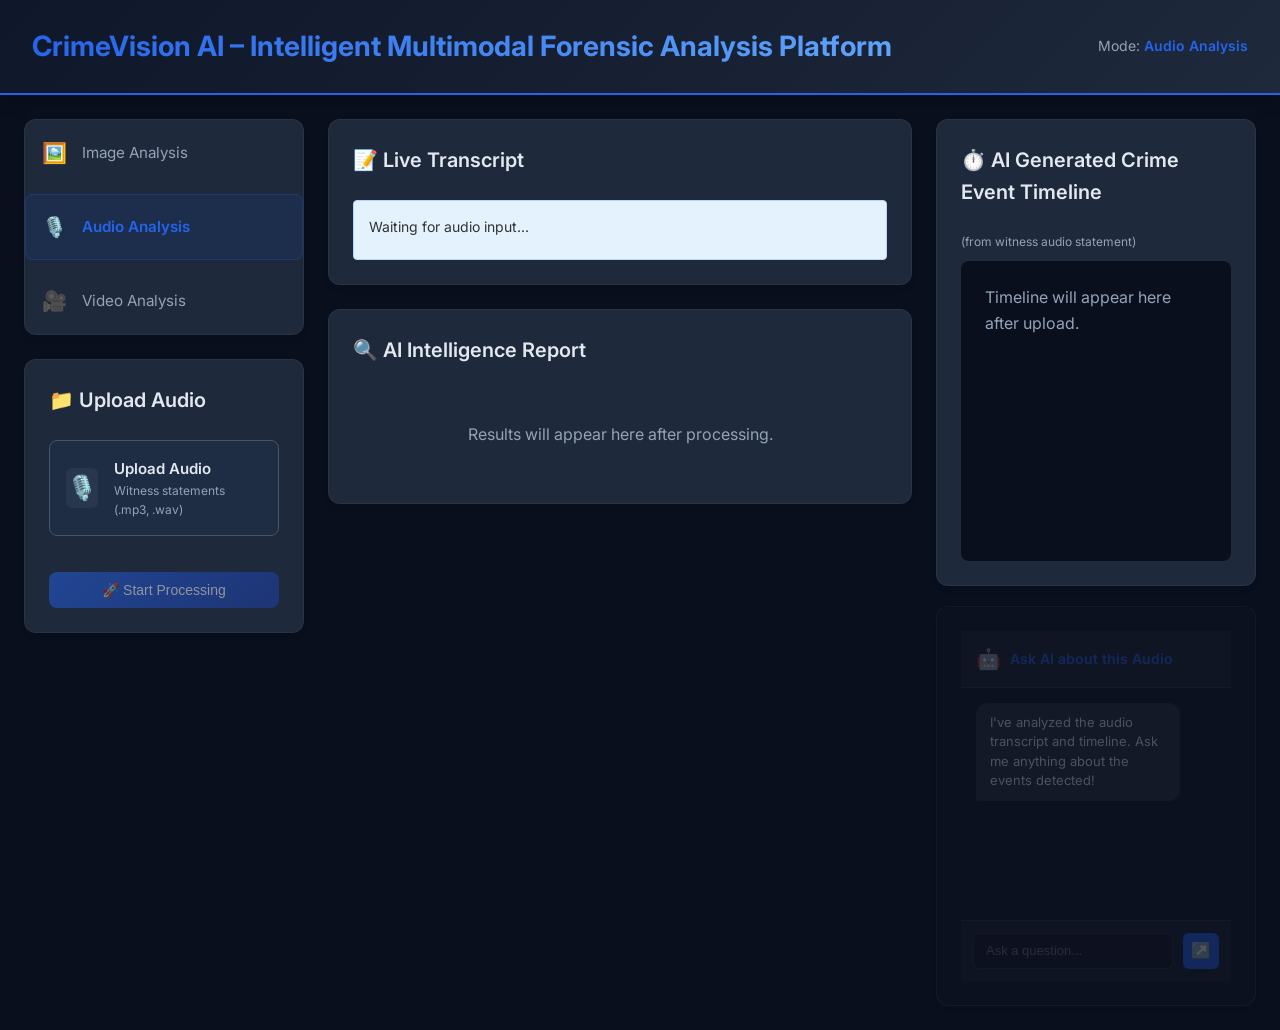
<file: frontend/audio.html>
<!DOCTYPE html>
<html lang="en">

<head>
    <meta charset="UTF-8">
    <meta name="viewport" content="width=device-width, initial-scale=1.0">
    <title>Audio Analysis - Crime Scene Reconstruction</title>
    <link rel="stylesheet" href="css/styles.css">
    <link rel="stylesheet" href="css/chat_ui.css">
    <link href="https://fonts.googleapis.com/css2?family=Inter:wght@300;400;500;600;700&display=swap" rel="stylesheet">
</head>

<body>
    <!-- Header -->
    <header class="header">
        <div class="header-content">
            <h1 class="logo">CrimeVision AI – Intelligent Multimodal Forensic Analysis Platform</h1>
            <div class="header-info">
                <span class="case-id">Mode: <span style="color:var(--primary)">Audio Analysis</span></span>
            </div>
        </div>
    </header>

    <!-- Main Container -->
    <div class="container">
        <!-- Sidebar - Navigation & Upload -->
        <aside class="sidebar">

            <!-- Navigation Menu -->
            <div class="panel nav-panel">
                <nav class="nav-menu">
                    <a href="image.html" class="nav-item">
                        <span class="nav-icon">🖼️</span>
                        <span class="nav-text">Image Analysis</span>
                    </a>
                    <a href="audio.html" class="nav-item active">
                        <span class="nav-icon">🎙️</span>
                        <span class="nav-text">Audio Analysis</span>
                    </a>
                    <a href="video.html" class="nav-item">
                        <span class="nav-icon">🎥</span>
                        <span class="nav-text">Video Analysis</span>
                    </a>
                </nav>
            </div>

            <div class="panel upload-panel">
                <h2 class="panel-title">📁 Upload Audio</h2>

                <div class="upload-categories">
                    <!-- Audio Upload Only -->
                    <div class="upload-category" id="audioUploadZone">
                        <div class="category-icon">🎙️</div>
                        <div class="category-info">
                            <p class="category-title">Upload Audio</p>
                            <p class="category-subtitle">Witness statements (.mp3, .wav)</p>
                        </div>
                        <input type="file" id="audioInput" accept="audio/*,.mp3,.wav,.m4a" multiple hidden>
                    </div>
                </div>

                <div class="uploaded-files" id="uploadedFiles">
                    <!-- Uploaded files will appear here -->
                </div>

                <button class="btn btn-primary btn-block" id="processBtn" disabled>
                    🚀 Start Processing
                </button>
            </div>
        </aside>

        <!-- Main Content -->
        <main class="main-content">

            <!-- Transcript Blue Box -->
            <section class="panel">
                <h2 class="panel-title">📝 Live Transcript</h2>
                <div id="blueBox"
                    style="background:#e3f2fd; padding:15px; border-radius: 4px; font-size: 14px; color: #333; min-height: 60px; border: 1px solid #b6d4fe;">
                    Waiting for audio input...
                </div>
            </section>

            <!-- Evidence / Analysis Results -->
            <section class="panel">
                <h2 class="panel-title">🔍 AI Intelligence Report</h2>
                <div id="enriched-findings">
                    <!-- Dynamic Content from Evidence Panel -->
                    <div class="evidence-placeholder">
                        Results will appear here after processing.
                    </div>
                </div>
            </section>
        </main>

        <!-- Right Helper Sidebar (Optional or removed for cleaner look, strictly separate pages) -->
        <!-- User asked for "No empty boxes". Let's stick to the main column being the focus, 
             or maybe keep the Evidence Sidebar for consistency but strictly Audio content.
             Let's put the Timeline here. -->

        <aside class="evidence-sidebar">
            <!-- Timeline Viewer -->
            <section class="panel timeline-panel">
                <h2 class="panel-title">⏱️ AI Generated Crime Event Timeline</h2>
                <p style="font-size: 0.75rem; color: var(--text-muted); margin-bottom: 10px;">(from witness audio
                    statement)</p>
                <div class="timeline-container" id="timelineContainer">
                    <table class="evidence-table" id="timelineTable"
                        style="width: 100%; border-collapse: collapse; display: none;">
                        <thead>
                            <tr style="text-align: left; border-bottom: 1px solid rgba(255,255,255,0.1);">
                                <th style="padding: 8px; color: var(--primary);">Time</th>
                                <th style="padding: 8px; color: var(--primary);">Event</th>
                            </tr>
                        </thead>
                        <tbody id="timelineBody">
                            <!-- Events injected here -->
                        </tbody>
                    </table>
                    <div id="timelinePlaceholder" class="timeline-placeholder">
                        <p>Timeline will appear here after upload.</p>
                    </div>
                </div>
            </section>

            <!-- AI Chat Panel -->
            <section class="panel chat-panel" id="chatContainer"
                style="opacity: 0.3; pointer-events: none; transition: opacity 0.3s; margin-top: 20px;">
                <div class="chat-header">
                    <span class="nav-icon">🤖</span>
                    <h3>Ask AI about this Audio</h3>
                </div>
                <div class="chat-history" id="chatHistory">
                    <div class="chat-message message-ai">
                        I've analyzed the audio transcript and timeline. Ask me anything about the events detected!
                    </div>
                </div>
                <div class="chat-input-area">
                    <input type="text" class="chat-input" id="chatInput" placeholder="Ask a question...">
                    <button class="chat-send-btn" id="chatSendBtn">
                        <span class="nav-icon" style="margin:0; font-size:16px;">↗️</span>
                    </button>
                </div>
            </section>
        </aside>
    </div>

    <!-- Scripts -->
    <script src="js/api.js"></script>
    <script src="js/components/upload-panel.js"></script>
    <script src="js/components/evidence-panel.js"></script>
    <script src="js/chat_handler.js"></script>
    <!-- Dedicated Audio Logic -->
    <script src="js/audio.js"></script>
</body>

</html>
</file>
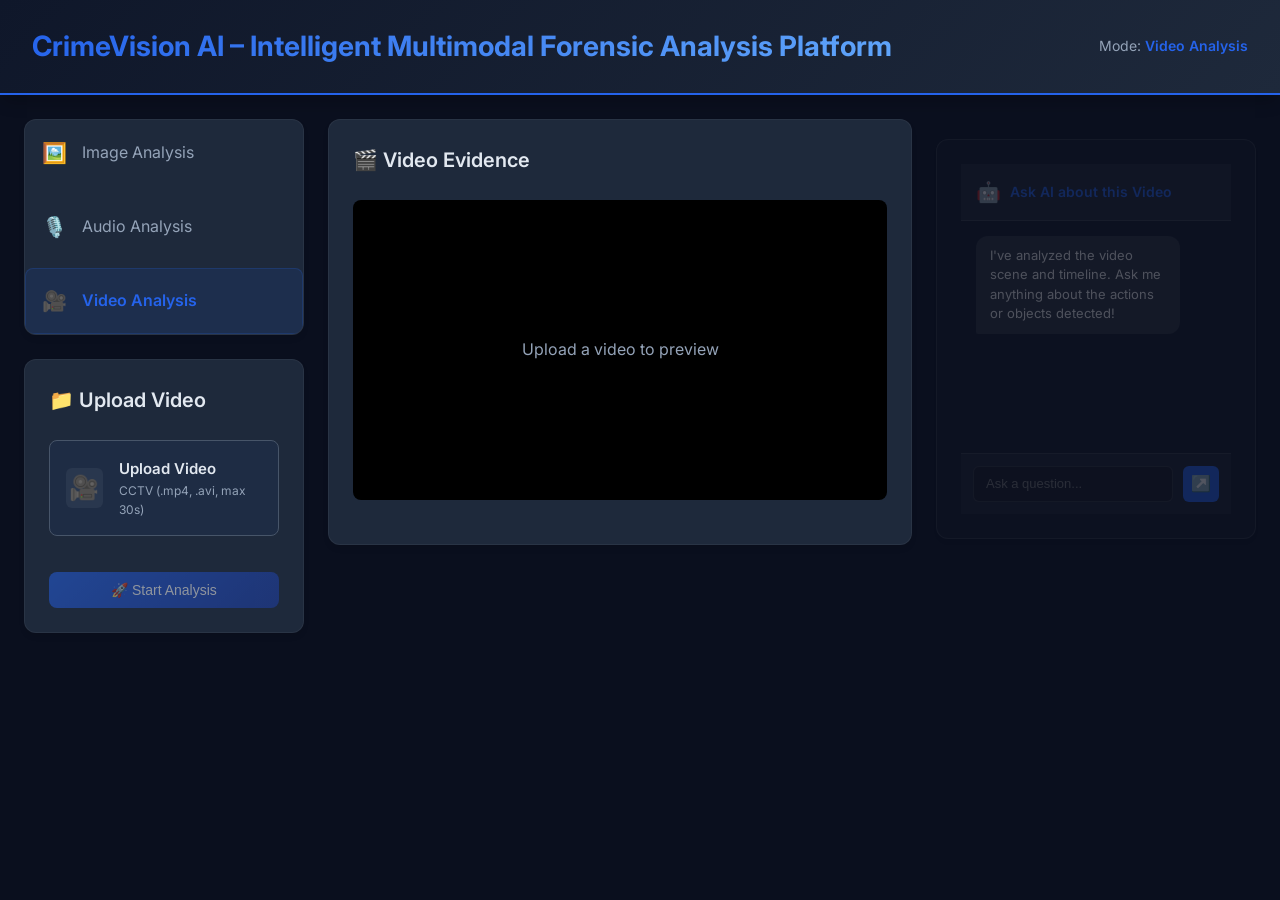
<file: frontend/video.html>
<!DOCTYPE html>
<html lang="en">

<head>
    <meta charset="UTF-8">
    <meta name="viewport" content="width=device-width, initial-scale=1.0">
    <title>Video Analysis - Crime Scene Reconstruction</title>
    <link rel="stylesheet" href="css/styles.css">
    <link rel="stylesheet" href="css/chat_ui.css">
    <link href="https://fonts.googleapis.com/css2?family=Inter:wght@300;400;500;600;700&display=swap" rel="stylesheet">
    <style>
        .video-container {
            width: 100%;
            background: #000;
            border-radius: 8px;
            overflow: hidden;
            margin-bottom: 20px;
            aspect-ratio: 16 / 9;
            display: flex;
            align-items: center;
            justify-content: center;
        }

        video {
            width: 100%;
            height: 100%;
            object-fit: contain;
        }

        .crime-badge {
            display: inline-block;
            padding: 4px 12px;
            border-radius: 12px;
            font-size: 12px;
            font-weight: 600;
            text-transform: uppercase;
            margin-bottom: 10px;
        }

        .badge-robbery {
            background: #e74c3c;
            color: #fff;
        }

        .badge-accident {
            background: #f39c12;
            color: #fff;
        }

        .badge-fight {
            background: #e67e22;
            color: #fff;
        }

        .badge-murder {
            background: #9b59b6;
            color: #fff;
        }

        .badge-suicide {
            background: #34495e;
            color: #fff;
        }

        .badge-normal {
            background: #2ecc71;
            color: #fff;
        }

        .badge-unknown {
            background: #95a5a6;
            color: #fff;
        }

        .conflict-box {
            background: rgba(231, 76, 60, 0.1);
            border-left: 4px solid #e74c3c;
            padding: 10px;
            margin-top: 15px;
            border-radius: 4px;
        }

        .conflict-title {
            color: #e74c3c;
            font-size: 12px;
            font-weight: bold;
            margin-bottom: 5px;
        }

        .conflict-item {
            font-size: 11px;
            color: #ddd;
        }
    </style>
</head>

<body>
    <header class="header">
        <div class="header-content">
            <h1 class="logo">CrimeVision AI – Intelligent Multimodal Forensic Analysis Platform</h1>
            <div class="header-info"><span class="case-id">Mode: <span style="color:var(--primary)">Video
                        Analysis</span></span></div>
        </div>
    </header>
    <div class="container">
        <!-- Sidebar -->
        <aside class="sidebar">
            <div class="panel nav-panel">
                <nav class="nav-menu">
                    <a href="image.html" class="nav-item"><span class="nav-icon">🖼️</span>Image Analysis</a>
                    <a href="audio.html" class="nav-item"><span class="nav-icon">🎙️</span>Audio Analysis</a>
                    <a href="video.html" class="nav-item active"><span class="nav-icon">🎥</span>Video Analysis</a>
                </nav>
            </div>
            <div class="panel upload-panel">
                <h2 class="panel-title">📁 Upload Video</h2>
                <div class="upload-categories">
                    <div class="upload-category" id="videoUploadZone">
                        <div class="category-icon">🎥</div>
                        <div class="category-info">
                            <p class="category-title">Upload Video</p>
                            <p class="category-subtitle">CCTV (.mp4, .avi, max 30s)</p>
                        </div>
                        <input type="file" id="videoInput" accept="video/*" hidden>
                    </div>
                </div>
                <div id="fileInfo" class="uploaded-files"></div>
                <button class="btn btn-primary btn-block" id="processBtn" disabled>🚀 Start Analysis</button>
            </div>
        </aside>

        <!-- Main Content -->
        <main class="main-content">
            <!-- Video Preview -->
            <section class="panel">
                <h2 class="panel-title">🎬 Video Evidence</h2>
                <div class="video-container" id="videoPreviewContainer">
                    <div class="scene-placeholder">
                        <p>Upload a video to preview</p>
                    </div>
                </div>
            </section>

            <!-- Analysis Summary -->
            <section class="panel" id="summaryPanel" style="display: none;">
                <div id="crimeBadgeContainer"></div>
                <h2 class="panel-title">📝 AI Visual Summary</h2>
                <div id="videoDescription" style="font-size: 14px; line-height: 1.6; color: #eee; margin-bottom: 20px;">
                </div>
            </section>
        </main>

        <!-- Right Sidebar - Stats & Timeline -->
        <aside class="evidence-sidebar">
            <!-- Objects Detected -->
            <section class="panel" id="objectsPanel" style="display: none;">
                <h2 class="panel-title">📦 Objects Detected</h2>
                <div id="objectList" class="evidence-list"></div>
            </section>

            <!-- Timeline -->
            <section class="panel" id="timelinePanel" style="display: none;">
                <h2 class="panel-title">⏱️ Event Timeline</h2>
                <div class="timeline-container"
                    style="max-height: 400px; overflow-y: auto; scrollbar-width: thin; scrollbar-color: rgba(255,255,255,0.1) transparent;">
                    <table class="evidence-table" style="width: 100%; border-collapse: collapse;">
                        <thead>
                            <tr style="position: sticky; top: 0; background: #1a1a1a; z-index: 1;">
                                <th
                                    style="text-align: left; padding: 10px; border-bottom: 1px solid rgba(255,255,255,0.1); color: var(--primary);">
                                    Time</th>
                                <th
                                    style="text-align: left; padding: 10px; border-bottom: 1px solid rgba(255,255,255,0.1); color: var(--primary);">
                                    Event</th>
                            </tr>
                        </thead>
                        <tbody id="timelineBody"></tbody>
                    </table>
                </div>
            </section>

            <!-- AI Chat Panel -->
            <section class="panel chat-panel" id="chatContainer"
                style="opacity: 0.3; pointer-events: none; transition: opacity 0.3s; margin-top: 20px;">
                <div class="chat-header">
                    <span class="nav-icon">🤖</span>
                    <h3>Ask AI about this Video</h3>
                </div>
                <div class="chat-history" id="chatHistory">
                    <div class="chat-message message-ai">
                        I've analyzed the video scene and timeline. Ask me anything about the actions or objects
                        detected!
                    </div>
                </div>
                <div class="chat-input-area">
                    <input type="text" class="chat-input" id="chatInput" placeholder="Ask a question...">
                    <button class="chat-send-btn" id="chatSendBtn">
                        <span class="nav-icon" style="margin:0; font-size:16px;">↗️</span>
                    </button>
                </div>
            </section>
        </aside>
    </div>

    <!-- Scripts -->
    <script src="js/api.js"></script>
    <script src="js/chat_handler.js"></script>
    <script src="js/video.js"></script>
</body>

</html>
</file>
<file: frontend/css/styles.css>
/* Crime Scene Reconstruction System - Styles */

/* Reset and Base Styles */
* {
    margin: 0;
    padding: 0;
    box-sizing: border-box;
}

:root {
    /* Colors */
    --primary: #2563eb;
    --primary-dark: #1e40af;
    --secondary: #64748b;
    --success: #10b981;
    --warning: #f59e0b;
    --danger: #ef4444;
    --dark: #0f172a;
    --dark-light: #1e293b;
    --gray: #475569;
    --gray-light: #cbd5e1;
    --bg: #0a0f1e;
    --bg-light: #151b2e;
    --text: #e2e8f0;
    --text-muted: #94a3b8;

    /* Spacing */
    --spacing-xs: 0.5rem;
    --spacing-sm: 0.75rem;
    --spacing-md: 1rem;
    --spacing-lg: 1.5rem;
    --spacing-xl: 2rem;

    /* Border Radius */
    --radius-sm: 0.375rem;
    --radius-md: 0.5rem;
    --radius-lg: 0.75rem;

    /* Shadows */
    --shadow-sm: 0 1px 2px 0 rgba(0, 0, 0, 0.05);
    --shadow-md: 0 4px 6px -1px rgba(0, 0, 0, 0.1);
    --shadow-lg: 0 10px 15px -3px rgba(0, 0, 0, 0.2);
}

body {
    font-family: 'Inter', -apple-system, BlinkMacSystemFont, 'Segoe UI', sans-serif;
    background: var(--bg);
    color: var(--text);
    line-height: 1.6;
    overflow-x: hidden;
}

/* Header */
.header {
    background: linear-gradient(135deg, var(--dark) 0%, var(--dark-light) 100%);
    border-bottom: 2px solid var(--primary);
    padding: var(--spacing-lg) var(--spacing-xl);
    box-shadow: var(--shadow-lg);
}

.header-content {
    max-width: 1920px;
    margin: 0 auto;
    display: flex;
    justify-content: space-between;
    align-items: center;
}

.logo {
    font-size: 1.75rem;
    font-weight: 700;
    background: linear-gradient(135deg, var(--primary) 0%, #60a5fa 100%);
    -webkit-background-clip: text;
    -webkit-text-fill-color: transparent;
    background-clip: text;
}

.header-info {
    display: flex;
    align-items: center;
    gap: var(--spacing-lg);
}

.case-id {
    font-size: 0.875rem;
    color: var(--text-muted);
}

.case-id span {
    color: var(--primary);
    font-weight: 600;
}

/* Container Layout */
.container {
    max-width: 1920px;
    margin: 0 auto;
    display: grid;
    grid-template-columns: 320px 1fr 380px;
    gap: var(--spacing-lg);
    padding: var(--spacing-lg);
    min-height: calc(100vh - 100px);
}

/* Panels */
.panel {
    background: var(--dark-light);
    border-radius: var(--radius-lg);
    padding: var(--spacing-lg);
    box-shadow: var(--shadow-md);
    border: 1px solid rgba(255, 255, 255, 0.05);
}

.panel-title {
    font-size: 1.25rem;
    font-weight: 600;
    margin-bottom: var(--spacing-lg);
    color: var(--text);
}

.panel-subtitle {
    font-size: 1rem;
    font-weight: 600;
    margin-bottom: var(--spacing-md);
    color: var(--text-muted);
}

.panel-header {
    display: flex;
    justify-content: space-between;
    align-items: center;
    margin-bottom: var(--spacing-lg);
}

/* Sidebar */
.sidebar {
    display: flex;
    flex-direction: column;
    gap: var(--spacing-lg);
}

/* Navigation Menu */
.nav-panel {
    padding: 0;
    /* Remove default padding for cleaner look if needed */
    overflow: hidden;
}

.nav-menu {
    display: flex;
    flex-direction: column;
    gap: var(--spacing-xs);
}

.nav-item {
    display: flex;
    align-items: center;
    gap: var(--spacing-md);
    padding: var(--spacing-md);
    color: var(--text-muted);
    text-decoration: none;
    border-radius: var(--radius-md);
    transition: all 0.2s ease;
    border: 1px solid transparent;
}

.nav-item:hover {
    background: rgba(255, 255, 255, 0.05);
    color: var(--text);
    transform: translateX(4px);
}

.nav-item.active {
    background: rgba(37, 99, 235, 0.1);
    color: var(--primary);
    border-color: rgba(37, 99, 235, 0.2);
    font-weight: 600;
}

.nav-icon {
    font-size: 1.25rem;
    width: 24px;
    display: flex;
    justify-content: center;
}

.nav-text {
    font-size: 0.95rem;
}

/* Upload Panel Categories */
.upload-categories {
    display: flex;
    flex-direction: column;
    gap: var(--spacing-sm);
}

.upload-category {
    display: flex;
    align-items: center;
    gap: var(--spacing-md);
    padding: var(--spacing-md);
    background: rgba(37, 99, 235, 0.05);
    border: 1px solid var(--gray);
    border-radius: var(--radius-md);
    cursor: pointer;
    transition: all 0.3s ease;
}

.upload-category:hover {
    border-color: var(--primary);
    background: rgba(37, 99, 235, 0.1);
    transform: translateX(4px);
}

.upload-category.dragover {
    border-color: var(--primary);
    background: rgba(37, 99, 235, 0.15);
    border-style: dashed;
}

.category-icon {
    font-size: 1.5rem;
    width: 40px;
    height: 40px;
    display: flex;
    align-items: center;
    justify-content: center;
    background: rgba(255, 255, 255, 0.05);
    border-radius: var(--radius-sm);
}

.category-title {
    font-size: 0.9375rem;
    font-weight: 600;
    color: var(--text);
}

.category-subtitle {
    font-size: 0.75rem;
    color: var(--text-muted);
}

.upload-zone {
    /* Keep existing for backward compatibility if needed, but we'll use .upload-category */
    display: none;
}

.file-types {
    display: flex;
    gap: var(--spacing-sm);
    margin-top: var(--spacing-md);
    flex-wrap: wrap;
}

.file-type {
    background: rgba(37, 99, 235, 0.2);
    color: var(--primary);
    padding: 0.25rem 0.75rem;
    border-radius: var(--radius-sm);
    font-size: 0.75rem;
    font-weight: 500;
}

.uploaded-files {
    margin-top: var(--spacing-lg);
    max-height: 200px;
    overflow-y: auto;
}

.file-item {
    display: flex;
    align-items: center;
    justify-content: space-between;
    padding: var(--spacing-sm);
    background: var(--bg);
    border-radius: var(--radius-sm);
    margin-bottom: var(--spacing-sm);
}

.file-name {
    font-size: 0.875rem;
    color: var(--text);
    flex: 1;
    overflow: hidden;
    text-overflow: ellipsis;
    white-space: nowrap;
}

.file-size {
    font-size: 0.75rem;
    color: var(--text-muted);
    margin-left: var(--spacing-sm);
}

/* Status Panel */
.status-list {
    display: flex;
    flex-direction: column;
    gap: var(--spacing-sm);
}

.status-item {
    display: flex;
    justify-content: space-between;
    align-items: center;
    padding: var(--spacing-sm);
    background: var(--bg);
    border-radius: var(--radius-sm);
}

.status-label {
    font-size: 0.875rem;
    color: var(--text);
}

.status-badge {
    padding: 0.25rem 0.75rem;
    border-radius: var(--radius-sm);
    font-size: 0.75rem;
    font-weight: 600;
}

.status-pending {
    background: rgba(100, 116, 139, 0.2);
    color: var(--secondary);
}

.status-processing {
    background: rgba(245, 158, 11, 0.2);
    color: var(--warning);
}

.status-complete {
    background: rgba(16, 185, 129, 0.2);
    color: var(--success);
}

.status-error {
    background: rgba(239, 68, 68, 0.2);
    color: var(--danger);
}

/* Main Content */
.main-content {
    display: flex;
    flex-direction: column;
    gap: var(--spacing-lg);
}

/* Scene Panel */
.scene-panel {
    flex: 1;
    min-height: 500px;
}

.scene-container {
    height: 500px;
    background: var(--bg);
    border-radius: var(--radius-md);
    position: relative;
    overflow: hidden;
}

.scene-placeholder {
    display: flex;
    flex-direction: column;
    align-items: center;
    justify-content: center;
    height: 100%;
    color: var(--text-muted);
}

.placeholder-icon {
    font-size: 4rem;
    margin-bottom: var(--spacing-md);
}

.scene-controls {
    display: flex;
    gap: var(--spacing-sm);
}

.scene-info {
    display: flex;
    gap: var(--spacing-lg);
    margin-top: var(--spacing-md);
    padding: var(--spacing-sm);
    background: var(--bg);
    border-radius: var(--radius-sm);
}

.scene-info span {
    font-size: 0.875rem;
    color: var(--text-muted);
}

.scene-info strong {
    color: var(--primary);
    margin-left: var(--spacing-xs);
}

/* Timeline Panel */
.timeline-container {
    min-height: 300px;
    background: var(--bg);
    border-radius: var(--radius-md);
    padding: var(--spacing-lg);
}

.timeline-placeholder {
    display: flex;
    align-items: center;
    justify-content: center;
    height: 100%;
    color: var(--text-muted);
}

.timeline-event {
    position: relative;
    padding-left: var(--spacing-xl);
    padding-bottom: var(--spacing-lg);
    border-left: 2px solid var(--gray);
}

.timeline-event:last-child {
    border-left: none;
}

.timeline-event::before {
    content: '';
    position: absolute;
    left: -6px;
    top: 0;
    width: 10px;
    height: 10px;
    border-radius: 50%;
    background: var(--primary);
}

.timeline-time {
    font-size: 0.75rem;
    color: var(--text-muted);
    margin-bottom: var(--spacing-xs);
}

.timeline-description {
    font-size: 0.875rem;
    color: var(--text);
    margin-bottom: var(--spacing-xs);
}

.timeline-source {
    font-size: 0.75rem;
    color: var(--primary);
    font-weight: 500;
}

/* Evidence Sidebar */
.evidence-sidebar {
    display: flex;
    flex-direction: column;
}

.evidence-tabs {
    display: flex;
    gap: var(--spacing-xs);
    margin-bottom: var(--spacing-md);
}

.tab-btn {
    flex: 1;
    padding: var(--spacing-sm);
    background: var(--bg);
    border: none;
    border-radius: var(--radius-sm);
    color: var(--text-muted);
    cursor: pointer;
    transition: all 0.3s ease;
    font-size: 0.875rem;
}

.tab-btn.active {
    background: var(--primary);
    color: white;
}

.tab-content {
    display: none;
}

.tab-content.active {
    display: block;
}

.evidence-placeholder {
    padding: var(--spacing-xl);
    text-align: center;
    color: var(--text-muted);
}

.evidence-item {
    padding: var(--spacing-sm);
    background: var(--bg);
    border-radius: var(--radius-sm);
    margin-bottom: var(--spacing-sm);
}

.evidence-label {
    font-size: 0.875rem;
    font-weight: 600;
    color: var(--text);
    margin-bottom: var(--spacing-xs);
}

.evidence-value {
    font-size: 0.875rem;
    color: var(--text-muted);
}

.report-actions {
    margin-top: var(--spacing-lg);
    padding-top: var(--spacing-lg);
    border-top: 1px solid rgba(255, 255, 255, 0.05);
}

/* Fact Container Styles */
.fact-section {
    margin-bottom: var(--spacing-md);
}

.fact-title {
    font-size: 0.85rem;
    text-transform: uppercase;
    letter-spacing: 0.5px;
    color: var(--text-muted);
    margin-bottom: var(--spacing-xs);
    font-weight: 600;
}

.fact-content {
    font-size: 0.95rem;
    color: var(--text);
    line-height: 1.5;
}

.fact-grid {
    display: grid;
    grid-template-columns: 1fr 1fr;
    gap: var(--spacing-sm);
    margin-bottom: var(--spacing-md);
}

.fact-card {
    background: rgba(255, 255, 255, 0.03);
    border: 1px solid rgba(255, 255, 255, 0.05);
    border-radius: var(--radius-md);
    padding: var(--spacing-sm);
    display: flex;
    flex-direction: column;
    align-items: center;
    text-align: center;
    transition: transform 0.2s;
}

.fact-card:hover {
    background: rgba(255, 255, 255, 0.06);
    transform: translateY(-2px);
}

.fact-icon {
    font-size: 1.5rem;
    margin-bottom: 4px;
}

.fact-label {
    font-size: 0.75rem;
    color: var(--text-muted);
    font-weight: 500;
}

.fact-value {
    font-size: 1rem;
    font-weight: 700;
    color: var(--text);
    margin-top: 2px;
}

.scenario-list {
    display: flex;
    flex-direction: column;
    gap: 8px;
}

.scenario-item {
    font-size: 0.9rem;
    padding: 8px;
    background: rgba(255, 255, 255, 0.5);
    /* Light overlay inside blue box */
    border-radius: 4px;
    color: #1e3a8a;
    /* Dark blue text */
    border-left: 3px solid var(--primary);
}

/* Buttons */
.btn {
    padding: 0.625rem 1.25rem;
    border: none;
    border-radius: var(--radius-md);
    font-weight: 500;
    cursor: pointer;
    transition: all 0.3s ease;
    font-size: 0.875rem;
}

.btn-primary {
    background: linear-gradient(135deg, var(--primary) 0%, var(--primary-dark) 100%);
    color: white;
}

.btn-primary:hover:not(:disabled) {
    transform: translateY(-2px);
    box-shadow: 0 4px 12px rgba(37, 99, 235, 0.4);
}

.btn-secondary {
    background: var(--bg);
    color: var(--text);
    border: 1px solid var(--gray);
}

.btn-secondary:hover:not(:disabled) {
    background: var(--gray);
}

.btn-icon {
    padding: 0.5rem;
    font-size: 1.25rem;
}

.btn-block {
    width: 100%;
    margin-top: var(--spacing-sm);
}

.btn:disabled {
    opacity: 0.5;
    cursor: not-allowed;
}

/* Scrollbar */
::-webkit-scrollbar {
    width: 8px;
}

::-webkit-scrollbar-track {
    background: var(--bg);
}

::-webkit-scrollbar-thumb {
    background: var(--gray);
    border-radius: var(--radius-sm);
}

::-webkit-scrollbar-thumb:hover {
    background: var(--gray-light);
}

/* Responsive */
@media (max-width: 1400px) {
    .container {
        grid-template-columns: 280px 1fr 320px;
    }
}

@media (max-width: 1024px) {
    .container {
        grid-template-columns: 1fr;
    }

    .evidence-sidebar {
        order: -1;
    }
}
</file>
<file: frontend/css/chat_ui.css>
/* AI Chat System Styles */
.chat-panel {
    display: flex;
    flex-direction: column;
    height: 400px;
    background: rgba(255, 255, 255, 0.05);
    border-radius: 12px;
    border: 1px solid rgba(255, 255, 255, 0.1);
    overflow: hidden;
    margin-top: 20px;
}

.chat-header {
    padding: 12px 15px;
    background: rgba(255, 255, 255, 0.05);
    border-bottom: 1px solid rgba(255, 255, 255, 0.1);
    display: flex;
    align-items: center;
    gap: 10px;
}

.chat-header h3 {
    margin: 0;
    font-size: 14px;
    font-weight: 600;
    color: var(--primary);
}

.chat-history {
    flex: 1;
    padding: 15px;
    overflow-y: auto;
    display: flex;
    flex-direction: column;
    gap: 12px;
    scrollbar-width: thin;
    scrollbar-color: rgba(255, 255, 255, 0.1) transparent;
}

.chat-history::-webkit-scrollbar {
    width: 6px;
}

.chat-history::-webkit-scrollbar-thumb {
    background: rgba(255, 255, 255, 0.1);
    border-radius: 3px;
}

.chat-message {
    max-width: 85%;
    padding: 10px 14px;
    border-radius: 12px;
    font-size: 13px;
    line-height: 1.5;
}

.message-user {
    align-self: flex-end;
    background: var(--primary);
    color: white;
    border-bottom-right-radius: 2px;
}

.message-ai {
    align-self: flex-start;
    background: rgba(255, 255, 255, 0.1);
    color: #eee;
    border-bottom-left-radius: 2px;
}

.chat-input-area {
    padding: 12px;
    background: rgba(255, 255, 255, 0.03);
    border-top: 1px solid rgba(255, 255, 255, 0.1);
    display: flex;
    gap: 10px;
}

.chat-input {
    flex: 1;
    background: rgba(0, 0, 0, 0.2);
    border: 1px solid rgba(255, 255, 255, 0.1);
    border-radius: 6px;
    padding: 8px 12px;
    color: white;
    font-size: 13px;
    outline: none;
    transition: border-color 0.2s;
}

.chat-input:focus {
    border-color: var(--primary);
}

.chat-send-btn {
    background: var(--primary);
    color: white;
    border: none;
    border-radius: 6px;
    width: 36px;
    height: 36px;
    display: flex;
    align-items: center;
    justify-content: center;
    cursor: pointer;
    transition: opacity 0.2s;
}

.chat-send-btn:hover {
    opacity: 0.9;
}

.chat-send-btn:disabled {
    opacity: 0.5;
    cursor: not-allowed;
}

/* Typing indicator */
.typing-indicator {
    font-size: 11px;
    color: #888;
    margin-top: 4px;
    margin-left: 5px;
}
</file>
